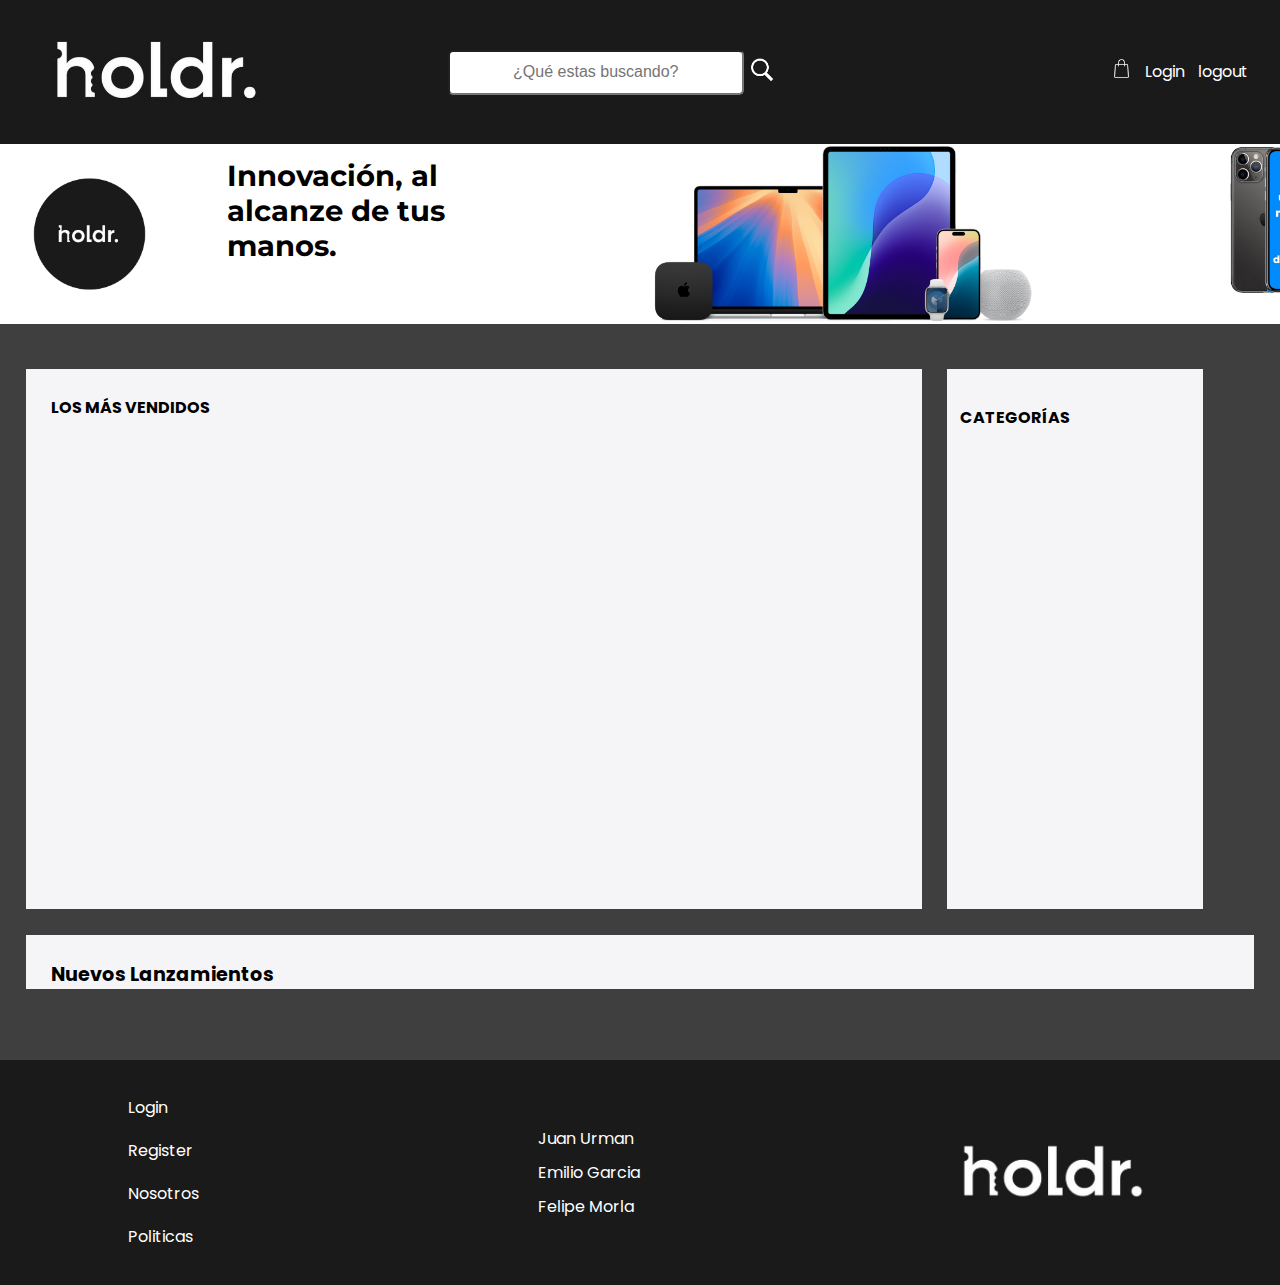
<file: index.html>
<!DOCTYPE html>
<html lang="en">
<head>
    <meta charset="UTF-8">
    <meta name="viewport" content="width=device-width, initial-scale=1.0">
    <link rel="stylesheet" href="./style/style.css">
    <title>Proyecto Integrador Grupo 2</title>
</head>
<body>
    <!-- Header -->
    <header class="head">
        <nav class="h-nav">
            <!-- Logo -->
            <section class="h-n-sect">
                <a href="./index.html" class="h-n-s-a">
                    <img src="./img/logo-fondo-blanco.jpg" alt="logo" class="h-n-s-a-img">
                </a>
            </section>

            <!-- Buscador -->
            <section class="h-n-sect1">
                <form action="./search-results.html" method="get" class="h-n-s1-f" >
                    <input type="text" placeholder="¿Qué estas buscando?"
                    class="h-n-s1-f-i" name="query">
                    <a href="">
                    <button type="submit" class="h-n-s1-f-b">
                        <img src="./img/icons8-magnifying-glass-50.png"alt="" class="h-n-s1-f-b-img">
                    </a>
                    </button>
                </form>
            </section>

            <!-- Carrito, Login y Register -->
            <section class="h-n-sect2">
                <a href="" class="h-n-s2-a-img">
                    <img src="./img/icons8-paper-bag-64.png" alt="" class="h-n-s2-img-a">
                </a>
                <a href="./login.html" class="h-n-s2-a" >Login</a>
                <a href="./register.html" class="h-n-s2-a1" >Register</a>
            </section>
        </nav>
    </header>
    <!-- Fin Header -->

    <!-- Banner -->
    <section class="banner">
        <img src="./img/holdr-circular.png" class="banner-logo-circular">
        <h2 class="texto-principal-banner">Innovación, al <br>alcanze de tus <br>manos.
        </h2>
        <img src="./img/prod-apple-banner.png" class="prod-apple-banner">
        <a href="categoria.html" class="banner-clickeable">
            <img src="./img/img-iphone-clickeable.png" class="iphone-clickeable-banner">
        </a>
    </section>
    <!-- Fin banner -->
    <!-- Main -->
        <main class="main-home">
            <section class="m-s">
                <h2 class="m-s-h2" >LOS MÁS VENDIDOS</h2>
                
            </section>            
        </main>
        <!-- Termina Main -->

        <!-- Aside -->
        <aside class="aside-home">
            <section class="aside-sect">
                <h3 class="a-s-h3">CATEGORÍAS</h3>
                <ul class="a-s-ul">
                </ul>
            </section>
        </aside>

        <!-- Nuevos Lanzamientos -->
        <section class="sect-lanzamientos">
            <h3 class="s-l-h3">Nuevos Lanzamientos</h3>
            
        </section>
        <!-- Fin Nuevos Lanzamientos -->
        
        <!-- Footer -->
        <footer>
            <section class="f-sect">
                <article class="f-s-art">
                    <a href="./login.html" class="f-s-a-ul-li">Login</a>
                    <a href="./register.html" class="f-s-a-ul-li">Register</a>
                    <p class="f-s-a-ul-li">Nosotros</p>
                    <p class="f-s-a-ul-li">Politicas</p>
                </article>
                <article class="f-s-art">
                    <ul class="f-s-a-ul">
                        <li class="f-s-a-ul-li">Juan Urman</li>
                        <li class="f-s-a-ul-li">Emilio Garcia</li>
                        <li class="f-s-a-ul-li">Felipe Morla</li>
                    </ul>
                </article>
            </section>
            <section class="f-sect2">
                <img src="./img/logo-fondo-blanco.jpg" class="f-s2-img" alt="Logo de la marca">
            </section>
        </footer>
        <script src="./js/index.js"></script>
        <script src="./js/saludo.js"></script> 
        <script src="./js/logout.js"></script>
        <script src="./js/searchResults.js"></script>
</body>
</html>
</file>
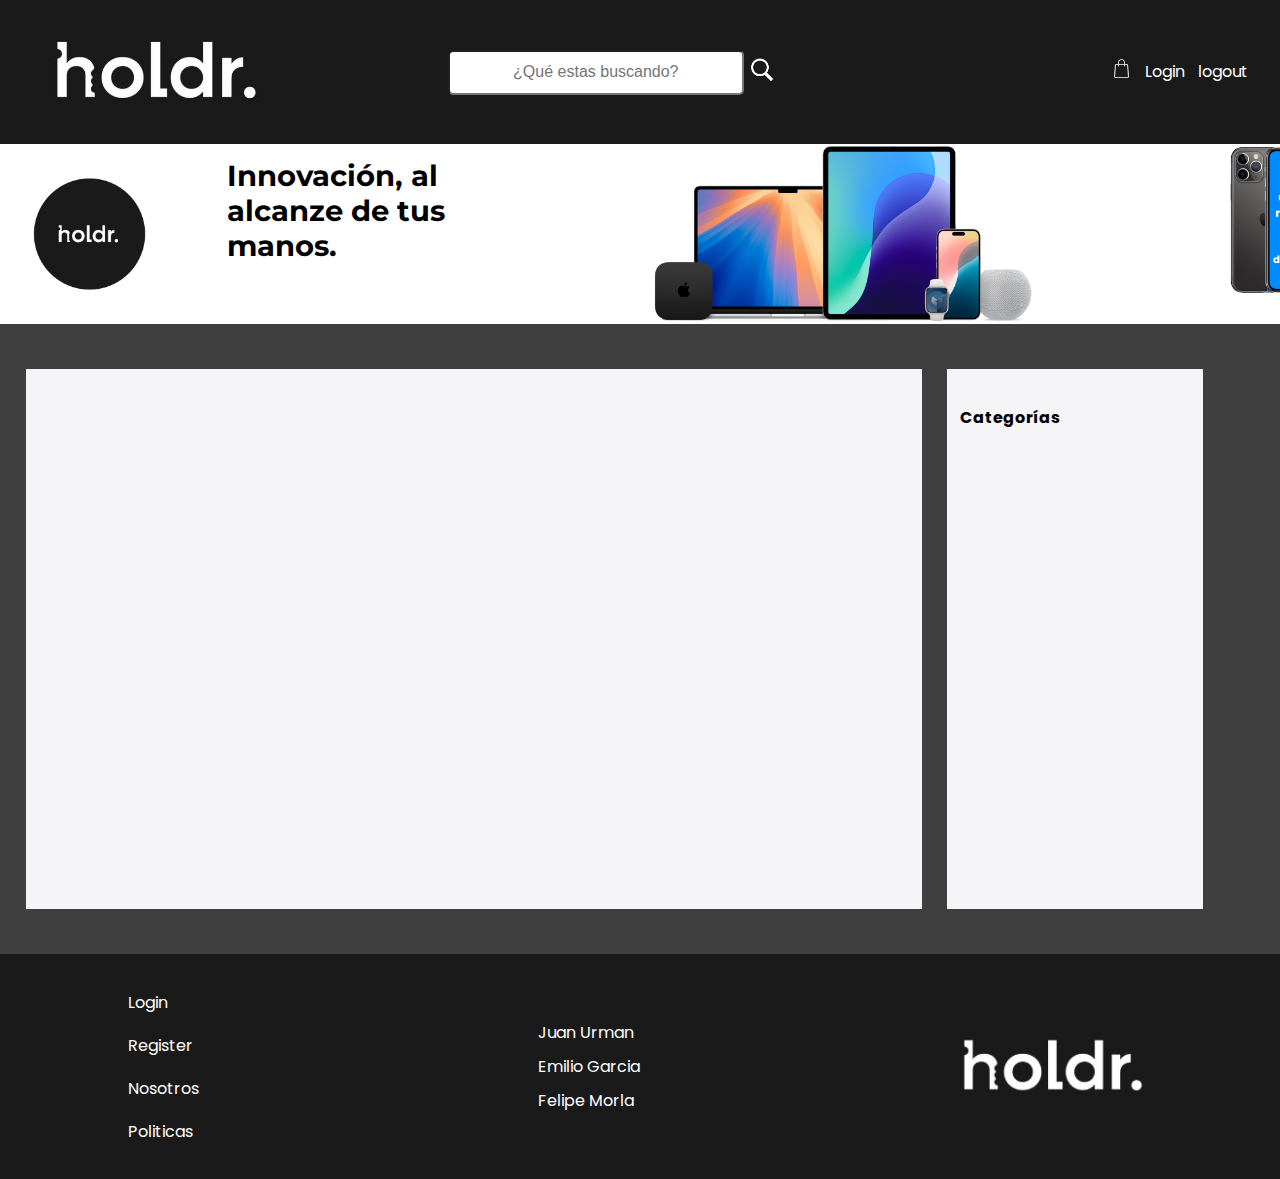
<file: categoria.html>
<!DOCTYPE html>
<html lang="en">
<head>
    <meta charset="UTF-8">
    <meta name="viewport" content="width=device-width, initial-scale=1.0">
    <title>Categoria</title>
    <link rel="stylesheet" href="./style/style.css">
</head>
<body>
        <!-- Header -->
    <header class="head">
        <nav class="h-nav">
            <!-- Logo -->
            <section class="h-n-sect">
                <a href="./index.html" class="h-n-s-a">
                    <img src="./img/logo-fondo-blanco.jpg" alt="" class="h-n-s-a-img">
                </a>
            </section>

            <!-- Buscador -->
            <section class="h-n-sect1">
                <form action="./search-results.html" method="get" class="h-n-s1-f" >
                    <input type="text" placeholder="¿Qué estas buscando?"
                    class="h-n-s1-f-i" name="query">
                    <a href="">
                    <button type="submit" class="h-n-s1-f-b">
                        <img src="./img/icons8-magnifying-glass-50.png" alt="Imagen Lupa" class="h-n-s1-f-b-img">
                    </a>
                    </button>
                </form>
            </section>

            <!-- Carrito, Login y Register -->
            <section class="h-n-sect2">
                <a href="" class="h-n-s2-a-img">
                    <img src="./img/icons8-paper-bag-64.png" alt="Imagen bolsa de papel" class="h-n-s2-img-a">
                </a>
                <a href="./login.html" class="h-n-s2-a" >Login</a>
                <a href="./register.html" class="h-n-s2-a1" >Register</a>
            </section>
        </nav>
    </header>
    <!-- Fin Header -->
    <!-- Banner -->
    <section class="banner">
        <img src="./img/holdr-circular.png" class="banner-logo-circular">
        <h2 class="texto-principal-banner">Innovación, al <br>alcanze de tus <br>manos.
        </h2>
        <img src="./img/prod-apple-banner.png" class="prod-apple-banner">
        <a href="categoria.html" class="banner-clickeable">
            <img src="./img/img-iphone-clickeable.png" class="iphone-clickeable-banner">
        </a>
    </section>
    <!-- Fin banner -->
    <!-- Main -->
        <main class="main-home">
            <section class="m-s">
                <h2 class="m-s-h2"></h2>
                
            </section>            
        </main>
        <!-- Termina Main -->

        <!-- Aside -->
        <aside class="aside-home">
            <section class="aside-sect">
                <h3 class="a-s-h3">Categorías</h3>
                <ul class="a-s-ul">
                </ul>
            </section>
        </aside>
        
        <!-- Footer -->
        <footer>
            <section class="f-sect">
                <article class="f-s-art">
                    <a href="./login.html" class="f-s-a-ul-li">Login</a>
                    <a href="./register.html" class="f-s-a-ul-li">Register</a>
                    <p class="f-s-a-ul-li">Nosotros</p>
                    <p class="f-s-a-ul-li">Politicas</p>
                </article>
                <article class="f-s-art">
                    <ul class="f-s-a-ul">
                        <li class="f-s-a-ul-li">Juan Urman</li>
                        <li class="f-s-a-ul-li">Emilio Garcia</li>
                        <li class="f-s-a-ul-li">Felipe Morla</li>
                    </ul>
                </article>
            </section>
            <section class="f-sect2">
                <img src="./img/logo-fondo-blanco.jpg" class="f-s2-img" alt="Logo de la marca">
            </section>
        </footer>
        <script src="./js/categoria.js"></script>
        <script src="./js/saludo.js"></script> 
        <script src="./js/logout.js"></script>
        <script src="./js/searchResults.js"></script>
</body>
</html>
</file>
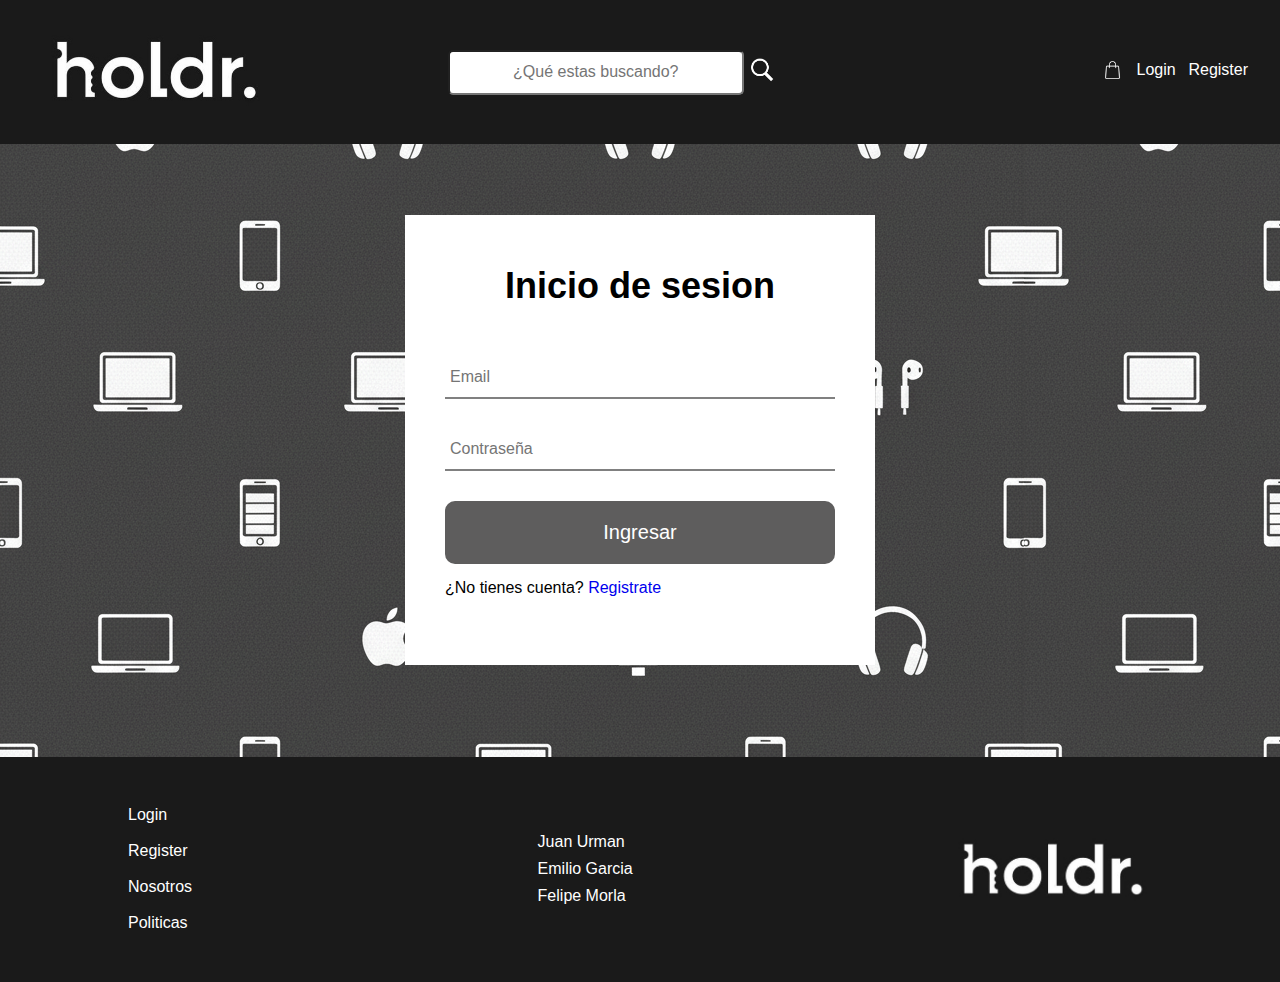
<file: login.html>
<!DOCTYPE html>
<html lang="en">
<head>
    <meta charset="UTF-8">
    <meta name="viewport" content="width=device-width, initial-scale=1.0">
    <link rel="stylesheet" href="./style/style.css">
    <title>Login</title>
</head>
<body class="b-formularios">
    <!-- Header -->
    <header class="head">
        <nav class="h-nav">
            <!-- Logo -->
            <section class="h-n-sect">
                <a href="./index.html" class="h-n-s-a">
                    <img src="./img/logo-fondo-blanco.jpg" alt="" class="h-n-s-a-img">
                </a>
            </section>

            <!-- Buscador -->
            <section class="h-n-sect1">
                <form action="./search-results.html" method="get" class="h-n-s1-f" >
                    <input type="text" placeholder="¿Qué estas buscando?"
                    class="h-n-s1-f-i" name="query">
                    <a href="">
                    <button type="submit" class="h-n-s1-f-b">
                        <img src="./img/icons8-magnifying-glass-50.png"alt="" class="h-n-s1-f-b-img">
                    </a>
                    </button>
                </form>
            </section>

            <!-- Carrito, Login y Register -->
            <section class="h-n-sect2">
                <a href="" class="h-n-s2-a-img">
                    <img src="./img/icons8-paper-bag-64.png" alt="" class="h-n-s2-img-a">
                </a>
                <a href="./login.html" class="h-n-s2-a" >Login</a>
                <a href="./register.html" class="h-n-s2-a1" >Register</a>
            </section>
        </nav>
    </header>
    <main class="main-login-register">
        <section>
            <div class="formulario-login">
                <h2>Inicio de sesion</h2>
                <form method="get" action="./index.html" class="form-login">
                    <div class="email" >
                        <label for="email"></label>
                        <input type="email" name="email" placeholder="Email" >    
                    </div>
                    <div class="email">
                        <label for="email"></label>
                        <input type="password"  placeholder="Contraseña" name="password" >
                    </div>
                    <div class="ingresar">
                        <button type="submit"  class="ref-ingresar">Ingresar</button>
                    </div>
                    <div class="crear-cuenta">
                    <p>¿No tienes cuenta? <a href="./register.html" class="ref-crear-cuenta"> Registrate</a> </p>
                    </div>
                </form>
            </div>
        </section>
    </main>
            <!-- Footer -->
        <footer>
            <section class="f-sect">
                <article class="f-s-art">
                    <a href="./login.html" class="f-s-a-ul-li">Login</a>
                    <a href="./register.html" class="f-s-a-ul-li">Register</a>
                    <p class="f-s-a-ul-li">Nosotros</p>
                    <p class="f-s-a-ul-li">Politicas</p>
                </article>
                <article class="f-s-art">
                    <ul class="f-s-a-ul">
                        <li class="f-s-a-ul-li">Juan Urman</li>
                        <li class="f-s-a-ul-li">Emilio Garcia</li>
                        <li class="f-s-a-ul-li">Felipe Morla</li>
                    </ul>
                </article>
            </section>
            <section class="f-sect2">
                <img src="./img/logo-fondo-blanco.jpg" class="f-s2-img" alt="Logo de la marca">
            </section>
        </footer>
        <script src="./js/login.js"></script>
        <script src="./js/searchResults.js"></script>
</body>
</html>
</file>
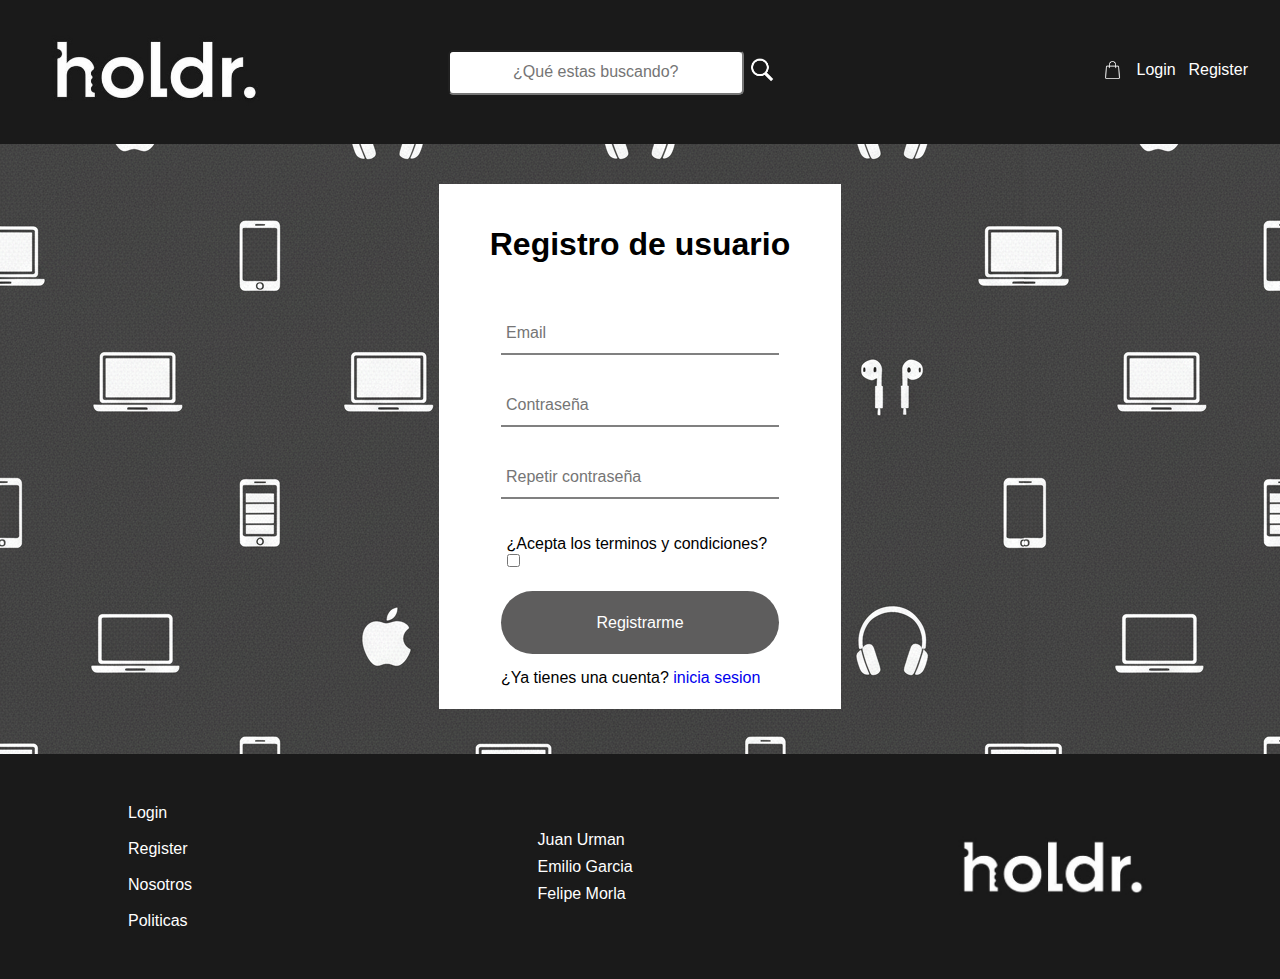
<file: register.html>
<!DOCTYPE html>
<html lang="en">
<head>
    <meta charset="UTF-8">
    <meta name="viewport" content="width=device-width, initial-scale=1.0">
    <link rel="stylesheet" href="./style/style.css">
    <title>Register</title>
</head>
<body class="b-formularios">
    <!-- Header -->
    <header class="head">
        <nav class="h-nav">
            <!-- Logo -->
            <section class="h-n-sect">
                <a href="./index.html" class="h-n-s-a">
                    <img src="./img/logo-fondo-blanco.jpg" alt="" class="h-n-s-a-img">
                </a>
            </section>

            <!-- Buscador -->
            <section class="h-n-sect1">
                <form action="./search-results.html" method="get" class="h-n-s1-f" >
                    <input type="text" placeholder="¿Qué estas buscando?"
                    class="h-n-s1-f-i" name="query">
                    <a href="">
                    <button type="submit" class="h-n-s1-f-b">
                        <img src="./img/icons8-magnifying-glass-50.png"alt="" class="h-n-s1-f-b-img">
                    </a>
                    </button>
                </form>
            </section>

            <!-- Carrito, Login y Register -->
            <section class="h-n-sect2">
                <a href="" class="h-n-s2-a-img">
                    <img src="./img/icons8-paper-bag-64.png" alt="" class="h-n-s2-img-a">
                </a>
                <a href="./login.html" class="h-n-s2-a" >Login</a>
                <a href="./register.html" class="h-n-s2-a1" >Register</a>
            </section>
        </nav>
    </header>
    <!-- Fin Header -->

<!-- formulario register-->
    <main class="main-login-register">
        <section>
            <div class="formulario-register">
                <h2 class="texto-caja-register">Registro de usuario</h2>
                <form method="get" action="./login.html" class="form-register">
                    <div class="email" >
                        <label for="email"></label>
                        <input class="input-mail" type="email"  placeholder="Email" name="email" >    
                    </div>
                    <div class="password">
                        <label for="password"></label>
                        <input class="input-password" type="password" maxlength="20" placeholder="Contraseña" name="password" >
                    </div>
                    <div class="password">
                        <label for="password"></label>
                        <input type="password" maxlength="20" placeholder="Repetir contraseña" name="passwordConfirm" >
                    </div>
                    <div class="TOS">
                        <label for="terminos y condiciones" >¿Acepta los terminos y condiciones?</label>
                        <input type="checkbox" name="terminos">
                    </div>
                    <div class="registrar">
                        <button type="submit" class="ref-registrar">Registrarme</button>
                    </div>
                    <div>
                    ¿Ya tienes una cuenta?<a href="./login.html" class="ref-cuenta-existente"> inicia sesion</a> 
                    </div>
                </form>
            </div>
        </section>
    </main>
    <!-- Fin main-->
    
    <!-- Footer -->
        <footer>
            <section class="f-sect">
                <article class="f-s-art">
                    <a href="./login.html" class="f-s-a-ul-li">Login</a>
                    <a href="./register.html" class="f-s-a-ul-li">Register</a>
                    <p class="f-s-a-ul-li">Nosotros</p>
                    <p class="f-s-a-ul-li">Politicas</p>
                </article>
                <article class="f-s-art">
                    <ul class="f-s-a-ul">
                        <li class="f-s-a-ul-li">Juan Urman</li>
                        <li class="f-s-a-ul-li">Emilio Garcia</li>
                        <li class="f-s-a-ul-li">Felipe Morla</li>
                    </ul>
                </article>
            </section>
            <section class="f-sect2">
                <img src="./img/logo-fondo-blanco.jpg" class="f-s2-img" alt="Logo de la marca">
            </section>
        </footer>
    <!-- Fin del footer -->
     <script src="./js/register.js"></script>
     <script src="./js/logout.js"></script>
     <script src="./js/searchResults.js"></script>
</body>
</html>
</file>
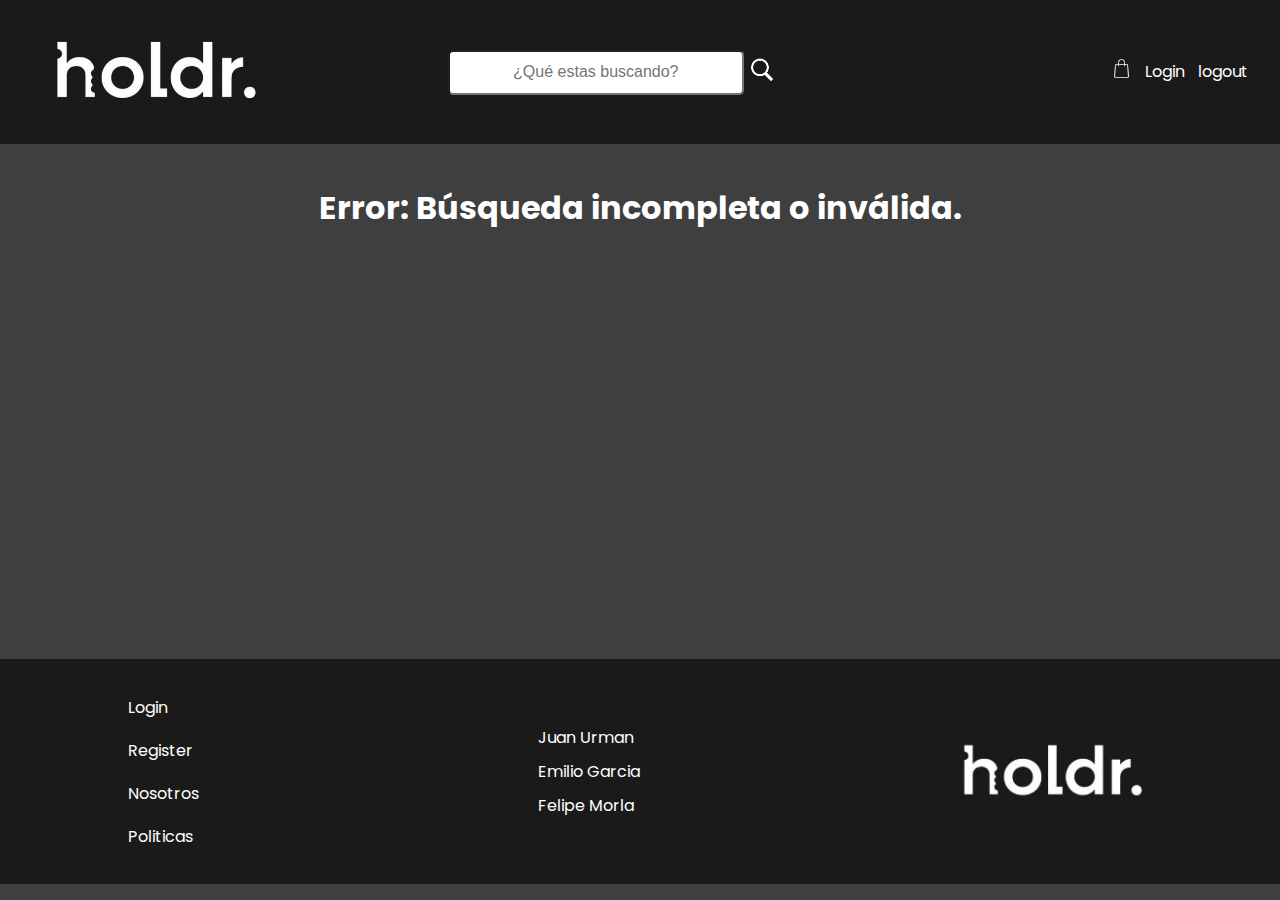
<file: search-results.html>
<!DOCTYPE html>
<html lang="en">
<head>
    <meta charset="UTF-8">
    <meta name="viewport" content="width=device-width, initial-scale=1.0">
    <link rel="stylesheet" href="./style/style.css">
    <title>Resultado de busqueda</title>
</head>
<body>
        <!-- Header -->
    <header class="head">
        <nav class="h-nav">
            <!-- Logo -->
            <section class="h-n-sect">
                <a href="./index.html" class="h-n-s-a">
                    <img src="./img/logo-fondo-blanco.jpg" alt="Logo de la marca" class="h-n-s-a-img">
                </a>
            </section>

            <!-- Buscador -->
            <section class="h-n-sect1">
                <form action="./search-results.html" method="get" class="h-n-s1-f" >
                    <input type="text" placeholder="¿Qué estas buscando?" class="h-n-s1-f-i" name="query">
                    <a href="">
                    <button type="submit" class="h-n-s1-f-b">
                        <img src="./img/icons8-magnifying-glass-50.png"alt="imagen de una lupa" class="h-n-s1-f-b-img">
                    </a>
                    </button>
                </form>
            </section>

            <!-- Carrito, Login y Register -->
            <section class="h-n-sect2">
                <a href="" class="h-n-s2-a-img">
                    <img src="./img/icons8-paper-bag-64.png" alt="imagen de una bolsa de compra " class="h-n-s2-img-a">
                </a>
                <a href="./login.html" class="h-n-s2-a" >Login</a>
                <a href="./register.html" class="h-n-s2-a1" >Register</a>
            </section>
        </nav>
    </header>
    <!-- Fin Header -->
    
    <!-- Main -->
    <main class="main-search">
        <h1 class='searchTitle'> Cargnado resultados.... </h1>
        <section class="contenedorResultados" >

        </section>
    </main>
    <!-- Fin Main -->

    
    <!-- Footer -->
        <footer>
            <section class="f-sect">
                <article class="f-s-art">
                    <a href="./login.html" class="f-s-a-ul-li">Login</a>
                    <a href="./register.html" class="f-s-a-ul-li">Register</a>
                    <p class="f-s-a-ul-li">Nosotros</p>
                    <p class="f-s-a-ul-li">Politicas</p>
                </article>
                <article class="f-s-art">
                    <ul class="f-s-a-ul">
                        <li class="f-s-a-ul-li">Juan Urman</li>
                        <li class="f-s-a-ul-li">Emilio Garcia</li>
                        <li class="f-s-a-ul-li">Felipe Morla</li>
                    </ul>
                </article>
            </section>
            <section class="f-sect2">
                <img src="./img/logo-fondo-blanco.jpg" class="f-s2-img" alt="Logo de la marca">
            </section>
        </footer>
    <!-- Fin footer -->
    <script src="./js/saludo.js"></script>  
    <script src="./js/logout.js"></script>
    <script src="./js/searchResults.js"></script>
</body>
</html>
</file>
<file: style/style.css>
@import url('https://fonts.googleapis.com/css2?family=Poppins:wght@400;700&display=swap');
@import url('https://fonts.googleapis.com/css2?family=Montserrat:ital,wght@0,700;1,100&display=swap');
@import url('https://fonts.googleapis.com/css2?family=Markazi+Text:wght@400..700&family=Montserrat:ital,wght@0,100..900;1,100..900&display=swap');


*{
    box-sizing: border-box;
    padding: 0;
    margin: 0;
    list-style-type: none;
    text-decoration: none;
    font-size: 100%;
}

body {
    font-family: 'Poppins', sans-serif, 'Montserrat';
    display: flex;
    flex-wrap: wrap;
    background-color: #403f40; 
}

/* Header */
.head{
    width: 100%;
    order: 0;
    height: 16vh;
    background-color: #1a1a1a;
    display: flex;
    justify-content: left;
    align-items: center;
    
}
/* Barra de navegacion */
.h-nav{
    display: flex;
    width: 100%;
    justify-content: start;
    align-items: center;
}
/* Seccion del logo */
.h-n-sect{
    display: flex;
    width: 25%;
}
/* Click de la imagen */
.h-n-s-a{
    height: 10vh;
    margin-left: 3vw;
}
/* Logo */
.h-n-s-a-img{
    width: 100%;
    height: 9vh;
}
/* Seccion del buscador */
.h-n-sect1{
    display: flex;
    justify-content: center;
    width: 50%;
}
/* Form */
.h-n-s1-f{
    display: flex;
    width: 60%;
}
/* Buscador */
.h-n-s1-f-i{
    width: 100%;
    height: 5vh;
    border-radius: 5px;
    text-align: center;
    color: #1a1a1a;
}
/* Boton del buscador */
.h-n-s1-f-b{
    height: 5vh;
    width: 30%;
    border-radius: 10px;
    color: #1a1a1a;
    background-color: #242526;
    outline: none;
    border: none;
    background-color: transparent;
}
/* Imagen de lupa */
.h-n-s1-f-b-img{
    width: 30%;
    margin-right: 4vw;
}
/* Secicon del carrito y login */
.h-n-sect2{
    display: flex;
    justify-content: end;
    width: 25%;
    padding: 2vw;
}
.h-n-s2-a-img{
    width: 10%;
}
/* imagen carrito */
.h-n-s2-img-a{
    width: 70%;
}
/* Login y */
.h-n-s2-a{
    margin: 0 .5vw;
    color: white;
}
/* regsitro */
.h-n-s2-a1{
    margin: 0 .5vw;
    color: white;
}


            /* Fin Header */

footer{
    order: 5;
    width: 100%;
    height: 25vh;
    margin-top: 5vh;
    background-color: #1a1a1a;
    display: flex;
    justify-content: space-around;
    align-items: center; 
}
/* Nav y nombres */
.f-sect{
    display: flex;
    width: 80%;
    margin-left: 10vw;
}
/* Nav */
.f-s-art{
    width: 50%;
    display: flex;
    flex-direction: column;
    justify-content: center;   
}
/* Nombres */
.f-s-a-ul-li{
    margin: 1vh 0;
    color: white;
}
/* Logo */
.f-sect2{
    width: 20%;
    margin-right: 10vw;
}
/* Logo */
.f-s2-img{
    width: 100%;
}
        /* Fin Footer */

/* search result */

/* main */
.main-search {
    background-color: #403f40;
    display: flex;
    justify-content: center;
    align-items: center;
    flex-direction: column;
    width: 100%;
    height:60%;
    text-align: center;
}

.search-s-l-h3 {
    margin: 2vw 0 0 2vw;
    font-size: 2vw;
    width: 100%;
}

.sect-lanzamientos-search-results{
    order: 4;
    width: 100%;
    display: flex;
    justify-content: space-around;
    flex-wrap: wrap;
    margin: 1vw;
    background-color: #F5F5F7;
}


.m-h3 {
    font-size: 50px;
    align-items: center;
    justify-content: center;
    font-weight: 100;
    font-family: 'Markazi Text';
    color: #F5F5F7;
    margin: 2% 0;
}

.ref-lupa-resultados {
    margin-top: 20px;
    width: 50%;
    
    margin: 4% 0;
}

/* Home */
    /* Banner Home*/
.banner{
    display: flex;
    justify-content: start;
    width: 100%;
    height: 20vh;
    margin-bottom: 5vh;
    background-color: white;
    padding: 0 2%;
    position: relative;
    overflow: hidden;
}

/* texto principal del banner*/
.texto-principal-banner {
    font-family: 'Montserrat';
    font-weight: 700;
    font-size: 180%;
    margin: 14px 6%;
    min-width: 230px;
}

/* imagen productos apple banner */
.prod-apple-banner {
    margin:0 10%;

}
.iphone-clickeable-banner {
width: 270px;
}

    /* Fin Banner Home */



    /* Main Home */
.main-home{
    order: 1;
    width: 70%;
    margin: 0 2vw;
    background-color: #F5F5F7;
    
}
    /* Section Main */
.m-s{
    display: flex;
    flex-wrap: wrap;
}

    /* Destacados main */
.m-s-h2{
    display: flex;
    justify-content: start;
    align-items: center;
    width: 100%;
    margin: 2vw 2vw ;
}
    /* Box Productos */
.m-s-a{
    display: flex;
    flex-direction: column;
    justify-content: space-evenly;
    align-items: center;
    width: 27%;
    background-color: white;
    margin: 2vw;
    padding: 1vw;
    border-radius: 10px;
}
    /* Imagen de productos */
.m-s-a-img{
    margin: 1vh;
    width: 30%;
    background-color: #F5F5F7 ;
    
}
    /* Imagen Mac */
.m-s-a-img-mac{
    margin: 1vh;
    width: 45%;
    background-color: #F5F5F7 ;
    
}
    /* Ver mas productos */
.m-s-a-s-a{
    text-align: center;
    font-size: 90%;
    width: 50%;
    background-color: rgb(0 113 227);
    border-radius:20px;
    color: white;
}


    /* Fin main Home */



    /* Aside Home */    
.aside-home{
    order: 2;
    height: 60vh;
    width: 20%;
    background-color: #F5F5F7;
}
    /* Box de la lista */
.aside-sect{
    margin: 4vh 1vw;
}
.a-s-ul{
    height: 34vh;
    display: flex;
    flex-direction: column;
    justify-content: space-around;
}
.a-s-ul-art{
    display: flex;
    justify-content: start;
    align-items: center;
    width: 100%;    
}
    /* Imagen aside */
.a-s-ul-a-img{
    width: 1.5vw;
    height: 2vw;
    margin-right: 1vw;
}
    /* Lista de categorias */
.a-s-ul-a-a{
    display: flex;
    flex-direction: column;
    justify-content: space-around;
    height: 5vh;
    color: black;
    text-decoration: underline;
}
    /* Linea separadora */
.hr-home{
    width: 100%;
    color: gray;
}

    /* H3 Categorias */
.a-s-h3{
    margin-bottom: 4vw;
}
    /* Items Categorias */
.a-s-ul-a{
    width: 15%;
    text-decoration: underline;
    color:black;
}
    /* Fin aside Home*/

    /* Search Results Pagina En si */
 /* Search Results Pagina En si */
.searchTitle {
    color: white;
    font-size: 32px;
    margin: 40px 20vh;
}

.contenedorResultados {
    font-size: 16px; 
    color: grey;
    margin-bottom: 38vh;
    display: flex;
    flex-direction: column;
    justify-content: left;
    align-items: center;
}

/* Contenedor del Artículo de Resultado (m-s-result-item) */
.m-s-result-item {
    display: flex; 
    flex-direction: column;
    width: 90%; 
    max-width: 1000px;
    align-items: center; 
    margin-bottom: 25px; 
    padding: 15px; 
    border: 1px solid #333;
    border-radius: 8px;
    background-color: #333; 
}
.m-s-info-img{
    width: 20vw;
}

.m-s-image-product img {
    max-width: 100%;
    height: auto;
}

.m-s-info{
    display: flex;
    flex-direction: column; 
    justify-content: center; 
    height: auto;
    width: 70%; 
    padding: 15px 1vw;
    border: 1px solid gray;
    border-radius: 10px;
    font-size: 14px; 
}

.m-s-info-description, .m-s-info-price, .m-s-info-title, .m-s-title-detail{
    margin: 5px 0;
}

.m-s-info-title {
    font-size: 18px;
}

.m-s-description{
    font-size: 13px;
}

.m-s-info-price b { 
    font-size: 16px;
    color: #4CAF50;
}
     /* Nuevos lanzamientos Home */
.sect-lanzamientos{
    order: 4;
    width: 100%;
    display: flex;
    justify-content: space-around;
    flex-wrap: wrap;
    margin: 2vw;
    background-color: #F5F5F7;
}
    /* h3 lanzamientos */
.s-l-h3{
    margin: 2vw 0 0 2vw;
    font-size: 1.5vw;
    width: 100%;
}
    /* Caja de productos */
.s-l-art{
    display: flex;
    flex-direction: column;
    justify-content: center;
    align-items: center;
    width: 18%;
    margin: 2vw 1vw;
    padding: 1vw;
    background-color: white;
    border-radius: 10px;
}
    /* Imagen de producto */
.s-l-a-img{
    width: 30%;
}
    /* FIn Nuevos Lanzamientos */
/* Fin Home */


/* Inicio Login y Register */

.main-login-register {
    display: flex;
    justify-content: center;
    align-items: center;
    width: 100%;
}
.b-formularios {
    font-family: 'Poppins', sans-serif;
    margin: 0;
    padding: 0%;
    font-family: Verdana, Geneva, Tahoma, sans-serif;
    background-image: url("../img/fondologin2.png");
}

/* casillero email y contrasenia */
.email{
    position: relative;
    border-bottom: 2px solid gray;
    margin: 30px 0;
}

/* input casillero email */
.email input{
    width: 100%;
    padding: 0 5px;
    height: 40px;
    font-size: 16px;
    background: none;
    outline: none;
    border: none;
}

/* label casillero email */
.email label{
    position: absolute;
    color: #b0aba6;
    font-size: 16px;
    pointer-events: none;
}
/* casillero password */
.password{
    position: relative;
    border-bottom: 2px solid gray;
    margin: 30px 0;
}

/* input casillero password */
.password input{
    width: 100%;
    padding: 0 5px;
    height: 40px;
    font-size: 16px;
    background: none;
    outline: none;
    border: none;

}
/* label casillero password */
.password label{
    position: absolute;
    color: #b0aba6;
    font-size: 16px;
    pointer-events: none;
}


                                /* register.html */

/* caja formulario registro */
.formulario-register {
    box-sizing: border-box;
    height: 100%;
    height: 100%;        
    margin-top: 10%;
    background: #ffffff;
    padding: 22px;
}

/* texto principal del formulario register */
.formulario-register h2{
    text-align: center;
    padding: 20px 20px;
    font-size: 32px;
}
/* espacio registro del usuario */
.formulario-register form{
    padding: 0 40px;
    box-sizing: border-box;
}

/*texto TOS*/
.TOS {
    padding: 2%;
}

/* boton registrar */
.registrar {
    display: flex;
    background-color: #5e5d5d;
    text-align: center;
    border-radius: 7vh ;
    width: 100%;
    height: 7vh;
    margin: 15px 0;
    align-items: center;
    cursor: pointer;
}

/* texto registrar*/
.ref-registrar{
    background: none;
    border: none;
    outline: none;
    display: flex;
    justify-content: center;
    align-items: center;
    width: 100%;
    height: 100%;
    color: white;
    text-align: center;
    cursor: pointer;
}

/* texto register ya tienes una cuenta*/
.ref-cuenta-existente{
    padding-bottom: 20%;
}

                                /* login.html */

/* caja formulario login */
.formulario-login {
    box-sizing: border-box;
    height: 40vh;
    height: 50vh;        
    margin: 15% 0 10% 0;
    background: #ffffff;
    padding: 10px 0 0 0;
} 

/* texto principal del formulario login */
.formulario-login h2{
    text-align: center;
    padding: 40px 100px 20px 100px;
    font-size: 36px
}

/* espacio login */
.formulario-login form{
    padding: 0 40px;
    box-sizing: border-box;
}

/* boton ingresar */
.ingresar{
    display: flex;
    background-color: #5e5d5d;
    text-align: center;
    border-radius: 10px ;
    width: 100%;
    height: 7vh;
    margin: 15px 0;
    align-items: center;
    cursor: pointer;
    padding: 30px;
}

/* texto ingresar */
.ref-ingresar{
    background: none;
    border: none;
    outline: none;
    display: flex;
    justify-content: center;
    align-items: center;
    color: white;
    width: 100%;
    text-align: center;
    cursor: pointer;
    font-size: 20px;
}


/* Main Product*/

.main-product{
    display: flex;
    flex-wrap: wrap;
    justify-content: center;
    align-items: center;
    background-color: #F5F5F7;
    width: 100vw;
    height: 100vh;
    
}

.m-h2{
    width: 100%;
    height: 2vh;
    margin-top: 1vh;
    margin-left:5vw;
    margin-bottom: 10vh;
    align-self: flex-end;
    font-size: 3vw;
}

.m-sect1{
    display: flex;
    justify-content: center;
    align-items: center;
    width: 50vw;
    height: 70vh;
    margin-right: 10vw;
    border-radius: 10px;
    margin-bottom: 20px
}
.m-s2{
    display: flex;
    flex-direction: column;
    justify-content: center;
    height: 50vh;
    width: 34%;
    padding: 0 1vw;
    border: 1px solid gray;
    border-radius: 10px;
}

.m-s-image{
    width: 80%;
    height: 80%;
    background-color: white;
}
.m-s2-h3{
    font-size: 1.5vw;
    margin-bottom: 3vw;
}
.m-s2-p{
    margin-top: 1vw;
}
.m-s2-price{
    margin-top: 1vw;
    font-weight: bold;
}
.m-s2-b{
    width: 30%;
    height: 3vh;
    align-self: flex-end;
    background-color: rgb(0 113 227);
    outline: none;
    color: white;
    border-radius: 10px;
    border: none;
    margin-top: 2vh;
    margin-bottom: 2vh;
}
/* Fin Main prodcut */
/* Aside Product */
.aside-product{
    display: flex;
    justify-content: center;
    width: 100%;
    
}
.s-a{
    width: 80%;
    display: flex;
}
.a-s-a{
    display: flex;
    flex-wrap: wrap; 
    justify-content: center;
    align-items: center;
    background-color: white;
    height: 25vh;
    margin: 10vh 1vw;
    width: 80vw;
    border-radius: 5vh;
}
.a-s-a-img{
    width: 2vw;
    margin: 0 1vw;
}
.a-s-a-p-rating{
    width: 70%;
}
.a-s-a-p-text{
    width: 70%;
}
.a-s-a-p-date{
    width: 70%;
}
.a-s-a-p{
    width: 70%;
}
.a-s-a-p-s{
    width: 2vw;
}

/* Fin aside product */
/*register.html / visualizacion 420 px*/

@media (max-width: 420px) {
    /* Resolución Mobile */

    
                /* Header */
.head{
    width: 100%;
    order: 0;
    height: 20vh;
    background-color: #1a1a1a;    
}
/* Barra de navegacion */
.h-nav{
    display: flex;
    flex-wrap: wrap;
    width: 100%;
    justify-content: start;
    align-items: center;
}
/* Seccion del logo */
.h-n-sect{
    display: flex;
    width: 25%;
}
/* Click de la imagen */
.h-n-s-a{
    display: flex;
    justify-content: center;
    align-items: center;
    height: 10vh;
    margin-left: 3vw;
}
/* Logo */
.h-n-s-a-img{
    width: 100%;
    height: 5vh;
}
/* Seccion del buscador */
.h-n-sect1{
    order: 3;
    display: flex;
    justify-content: center;
    align-items: center;
    width: 100%;
    margin-left: 10%;
}
/* Form */
.h-n-s1-f{
    display: flex;
    justify-content: center;
    align-items: center;
    width: 80%;
}
/* Buscador */
.h-n-s1-f-i{
    width: 100%;
    height: 5vh;
    border-radius: 5px;
    text-align: center;
    color: #1a1a1a;
}
/* Boton del buscador */
.h-n-s1-f-b{
    height: 5vh;
    width: 30%;
    border-radius: 10px;
    color: #1a1a1a;
    background-color: #242526;
    outline: none;
    border: none;
    background-color: transparent;
}
/* Imagen de lupa */
.h-n-s1-f-b-img{
    width: 40%;
    margin-right: 4vw;
}
/* Secicon del carrito y login */
.h-n-sect2{
    display: flex;
    justify-content: end;
    align-items: center;
    width: 75%;
    padding: 1vw;
}
/* imagen carrito */
.h-n-s2-img-a{
    width: 80%;
}
/* Login y register */
.h-n-s2-a{
    margin: 0 1vw;
    color: white;
}

            /* Fin Header */
            /* Banner Home*/
    /* Banner Home*/
.banner{
    display: flex;
    justify-content: center;
    align-items: center;
    width: 100%;
    height: 20vh;
    margin-bottom: 5vh;
    background-color: white;
    padding: 0 2%;
    position: relative;
    overflow: hidden;
}
/* Logo holdr banner */
.banner-logo-circular{
    width: 15%;
    height: 13vh;
}
/* texto principal del banner*/
.texto-principal-banner {
    font-family: 'Montserrat';
    font-weight: 10vw;
    font-size: 4vw;
    /* margin: 14px 6%; */
    min-width:0 ;
}

/* imagen productos apple banner */
.prod-apple-banner {
    /* display: none; */
    width: 15%;
    height: 8vh;
    margin:0 10%;

}
.banner-clickeable{
    width: 80%;
}
.iphone-clickeable-banner {
    width: 100%;

}

    /* Fin Banner Home */

    /* Fin Banner Home */

            /* Inicio Aside */

.aside-home{
    order: 1;
    height: 25vh;
    width: 100%;
    background-color: #403f40;
    margin-bottom: 10vw;

}

.a-s-ul{
    height: 10vh;
    display: flex;
    flex-direction: row;
    flex-wrap: wrap;
    justify-content: center;
}
.a-s-ul-art{
    display: flex;
    justify-content: center;
    align-items: center;
    background-color: white;
    margin: 1vw 5vw;
    width: 32%;    
}
/* Imagen aside */
.a-s-ul-a-img{
    display: none;
    width: 3vw;
    margin-right: 1vw;
}
/* Lista de categorias */
.a-s-ul-a-a{
    display: flex;
    flex-direction: column;
    justify-content: space-around;
    height: 5vh;
    color: black;
    text-decoration: underline;
}
hr{
    display: none;
}
/* H3 Categorias */
.a-s-h3{
    margin-bottom: 4vw;
    color: white;
    font-weight: 400;
}
/* Categorias */
.a-s-ul-a{
    width: 15%;
    text-decoration: underline;
    color:black;
}
        /* Fin aside */
        /* Main Home */
.main-home{
    order: 2;
    width: 100%;
    background-color: #F5F5F7;
    
}
    /* Section Main */
.m-s{
    display: flex;
    flex-wrap: wrap;
    justify-content: center;
}

    /* Destacados main */
.m-s-h2{
    display: flex;
    justify-content: start;
    align-items: center;
    width: 100%;
    margin: 2vw 2vw ;
}
    /* Box Productos */
.m-s-a{
    display: flex;
    flex-direction: column;
    justify-content: center;
    align-items: center;
    width: 40%;
    background-color: white;
    margin: 2vw;
    padding: 1vw;
    border-radius: 10px;
}
    /* Imagen de productos */
.m-s-a-img{
    margin: 1vh;
    width: 30%;
    background-color: #F5F5F7 ;
    
}
    /* Imagen Mac */
.m-s-a-img-mac{
    margin: 1vh;
    width: 45%;
    background-color: #F5F5F7 ;
    
}
    /* Ver mas productos */
.m-s-a-s-a{
    text-align: center;
    font-size: 90%;
    width: 80%;
    background-color: rgb(0 113 227);
    border-radius:20px;
    color: white;
}
.m-s-a-p{
    text-align: center;
}

    /* Fin main Home */
     /* Nuevos lanzamientos Home */
.sect-lanzamientos{
    order: 4;
    width: 100%;
    display: flex;
    justify-content: space-around;
    flex-wrap: wrap;
    margin: 2vw;
    background-color: #F5F5F7;
}
    /* h3 lanzamientos */
.s-l-h3{
    margin: 2vw 0 0 2vw;
    font-size: 4vw;
    width: 100%;
}
    /* Caja de productos */
.s-l-art{
    display: flex;
    flex-direction: column;
    justify-content: center;
    align-items: center;
    width: 30%;
    margin: 2vw 1vw;
    padding: 1vw;
    background-color: white;
    border-radius: 10px;
    font-size: small;
}
    /* Imagen de producto */
.s-l-a-img{
    width: 30%;
}
    /* FIn Nuevos Lanzamientos */
/* Fin Home */
/* Incio Product */
/* Main Product*/
.main-product{
    height: 100vh;
}
.m-h2{
    width: 100%;
    height: 4vh;
    margin-top: 4vh;
    font-size: 6vw;
}
.m-sect1{
    display: flex;
    justify-content: center;
    align-items: center;
    width: 80%;
    margin: 0;
    height: 40vh;
    border-radius: 10px;
}

.m-s2{
    display: flex;
    flex-direction: row;
    justify-content: start;
    flex-wrap: wrap;
    height: 36vh;
    width: 100%;
    padding: 0 1vw;
    border: 1px solid gray;
    border-radius: 10px;
    margin: 0 30px

}
.m-s-img{
    width: 60%;
    background-color: white;
}
.m-s2-h3{
    font-size: 1.5vw;
    margin-bottom: 3vw;
}
.m-s2-p{
    width: 100%;
    font-size: 12px;
}
.m-s2-price{
    font-weight: bold;
    font-size: 12px;
}
.m-s2-b{
    width: 20vw;
    height: 3vh;
    align-self: flex-end;
    background-color: rgb(0 113 227);
    outline: none;
    border-radius: 10px;
    border: none;
    margin-bottom: 5vh;
}
/* Fin Main prodcut */
/* Aside Product */
.aside-product{
    display: flex;
    justify-content: center;
    width: 100%;
    
}
.s-a{
    width: 100%;
    display: flex;
    flex-wrap: wrap;
    justify-content: center;
}
.a-s-a{
    display: flex;
    flex-wrap: wrap; 
    justify-self: center;
    align-items: center;
    background-color: white;
    width: 30%;
    height: 30vh;
    margin: 3vh 1vw;
    font-size: 3vw;
    border-radius: 6px;
}
.a-s-a-img{
    width: 2vw;
}
.a-s-a-p{
    width: 80%;
}
.a-s-a-p-s{
    width: 2vw;
}


/* Fin aside product */

/* register.html / visualizacion 420 px */
.formulario-register {
    width: 80%;
    margin-left: 10%;
    height: 100%;
    background: #ffffff;
    padding: 4%;
    margin-top: 8%;
    border-radius:41.3px;
    }


/*login.html / visualizacion 420 px*/

.formulario-login {
    width: 80%;
    margin-left: 10%;
    height: 100%;
    background: #ffffff;
    padding: 4%;
    margin-top: 8%;
    border-radius: 33.2px;
    }
.formulario-login h2{
    text-align: center;
    padding: 40px 40px 10px 40px;
    font-size: 36px;
    }

/* pagina de busqueda */
.search-s-l-h3 {
    margin: 2vw 0 0 2vw;
    font-size: 22px;
    width: 100%;
}

/* texto search invalid */
.m-h3 {
    font-size: 48px;
    align-items: center;
    justify-content: center;
    font-weight: 100;
    font-family: 'Markazi Text';
    color: #F5F5F7;
    margin: 2% 0;
}
}
</file>
